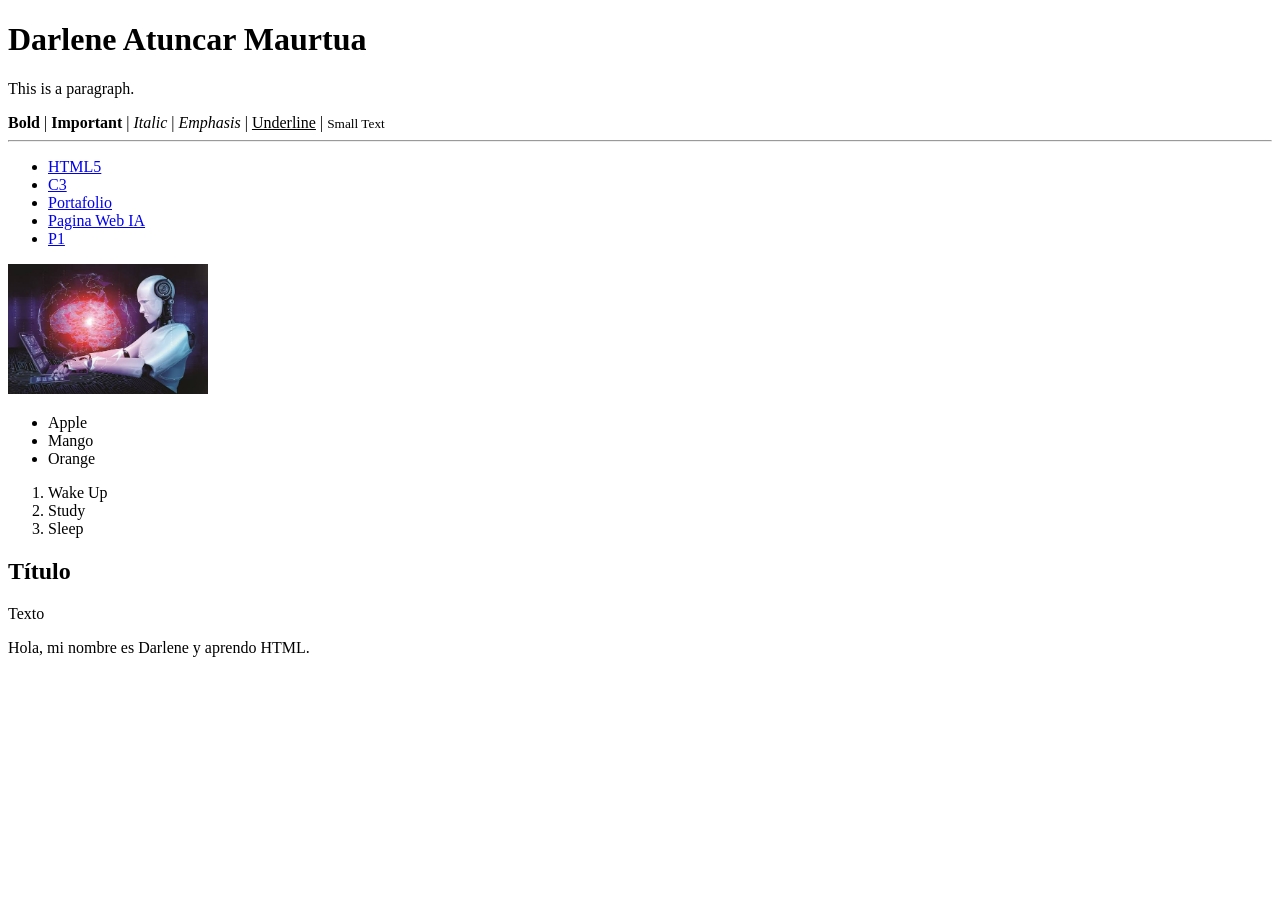
<file: index.html>
<!DOCTYPE html>
<html lang="es">
<head>
    <meta charset="UTF-8">
    <meta name="viewport" content="width=device-width, initial-scale=1.0">
    <title>Inicio - Darlene Atuncar</title>
</head>
<body>
    <h1>Darlene Atuncar Maurtua</h1>
    <p>This is a paragraph.</p>
    <b>Bold</b> | <strong>Important</strong> | <i>Italic</i> | <em>Emphasis</em> | <u>Underline</u> | <small>Small Text</small>
    <hr>
    <ul>
        <li><a href="Html/HTML5.html">HTML5</a></li>
        <li><a href="C3/index.html">C3</a></li>
        <li><a href="Portafolio/index.html">Portafolio</a></li>
        <li><a href="frontend IA/index.html">Pagina Web IA</a></li>
        <li><a href="P1/">P1</a></li>
    </ul>
    <img src="images.jpeg" alt="Image" width="200">
    <ul>
        <li>Apple</li>
        <li>Mango</li>
        <li>Orange</li>
    </ul>
    <ol>
        <li>Wake Up</li>
        <li>Study</li>
        <li>Sleep</li>
    </ol>
    <div class="box">
        <h2>Título</h2>
        <p>Texto</p>
    </div>
    <p>Hola, mi nombre es <span class="resaltado">Darlene</span> y aprendo HTML.</p>
</body>
</html>
</file>
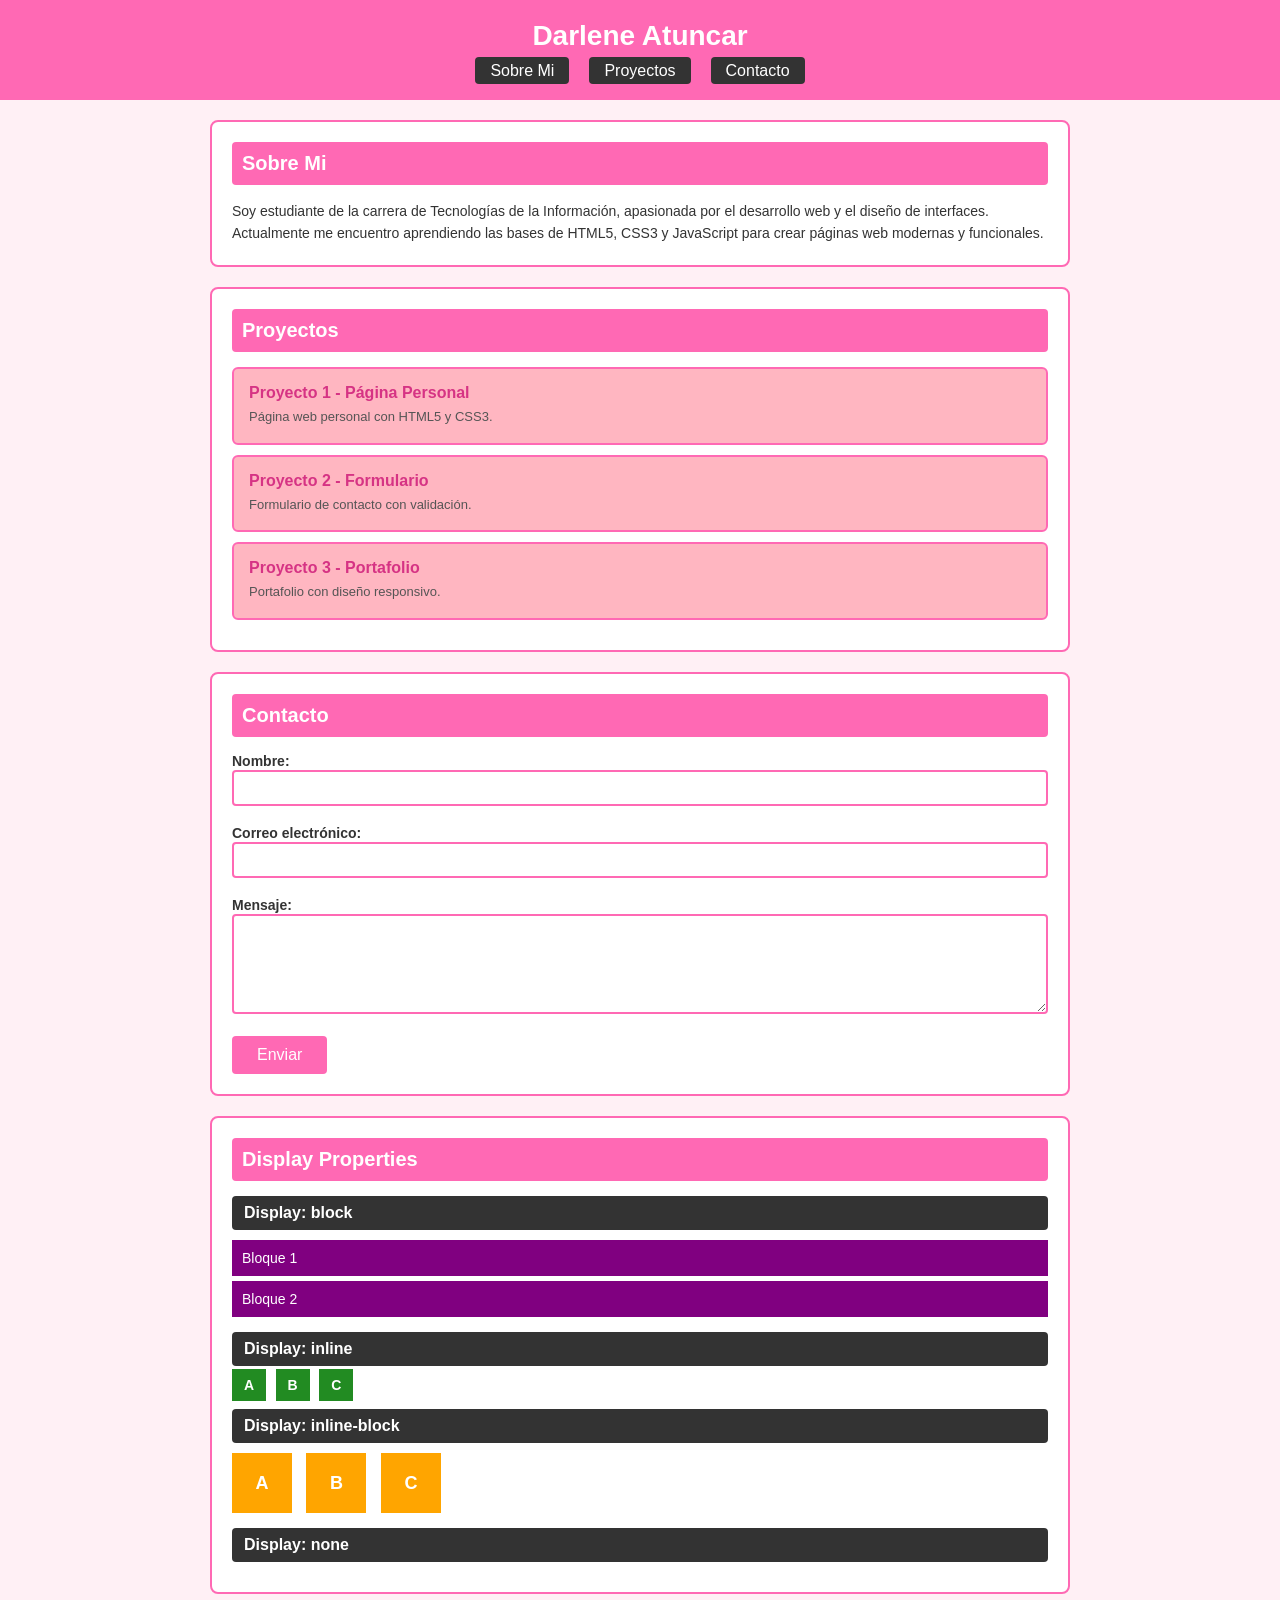
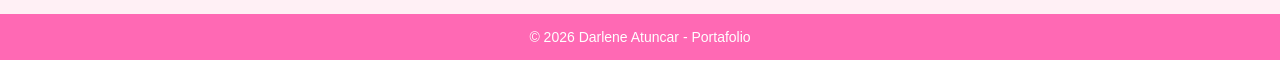
<file: C3/index.html>
<!DOCTYPE html>
<html lang="es">
<head>
    <meta charset="UTF-8">
    <meta name="viewport" content="width=device-width, initial-scale=1.0">
    <title>Portafolio - Darlene Atuncar</title>
    <link rel="stylesheet" href="style.css">
</head>
<body>

    <header>
        <h1>Darlene Atuncar</h1>
        <nav>
            <ul>
                <li><a href="#sobre-mi">Sobre Mi</a></li>
                <li><a href="#proyectos">Proyectos</a></li>
                <li><a href="#contacto">Contacto</a></li>
            </ul>
        </nav>
    </header>

    <main>
        <section id="sobre-mi">
            <h2>Sobre Mi</h2>
            <p>Soy estudiante de la carrera de Tecnologías de la Información, apasionada por el desarrollo web y el diseño de interfaces. Actualmente me encuentro aprendiendo las bases de HTML5, CSS3 y JavaScript para crear páginas web modernas y funcionales.</p>
        </section>

        <section id="proyectos">
            <h2>Proyectos</h2>
            <div class="proyecto">
                <h3>Proyecto 1 - Página Personal</h3>
                <p>Página web personal con HTML5 y CSS3.</p>
            </div>
            <div class="proyecto">
                <h3>Proyecto 2 - Formulario</h3>
                <p>Formulario de contacto con validación.</p>
            </div>
            <div class="proyecto">
                <h3>Proyecto 3 - Portafolio</h3>
                <p>Portafolio con diseño responsivo.</p>
            </div>
        </section>

        <section id="contacto">
            <h2>Contacto</h2>
            <form>
                <label for="nombre">Nombre:</label><br>
                <input type="text" id="nombre" name="nombre"><br><br>

                <label for="email">Correo electrónico:</label><br>
                <input type="email" id="email" name="email"><br><br>

                <label for="mensaje">Mensaje:</label><br>
                <textarea id="mensaje" name="mensaje" rows="5"></textarea><br><br>

                <input type="submit" value="Enviar">
            </form>
        </section>

        <section id="display">
            <h2>Display Properties</h2>

            <h3>Display: block</h3>
            <div class="block-item">Bloque 1</div>
            <div class="block-item">Bloque 2</div>

            <h3>Display: inline</h3>
            <span class="inline-item">A</span>
            <span class="inline-item">B</span>
            <span class="inline-item">C</span>

            <h3>Display: inline-block</h3>
            <span class="inline-block-item">A</span>
            <span class="inline-block-item">B</span>
            <span class="inline-block-item">C</span>

            <h3>Display: none</h3>
            <div class="none-item">Este elemento no se ve</div>
        </section>
    </main>

    <footer>
        <p>&copy; 2026 Darlene Atuncar - Portafolio</p>
    </footer>

</body>
</html>
</file>
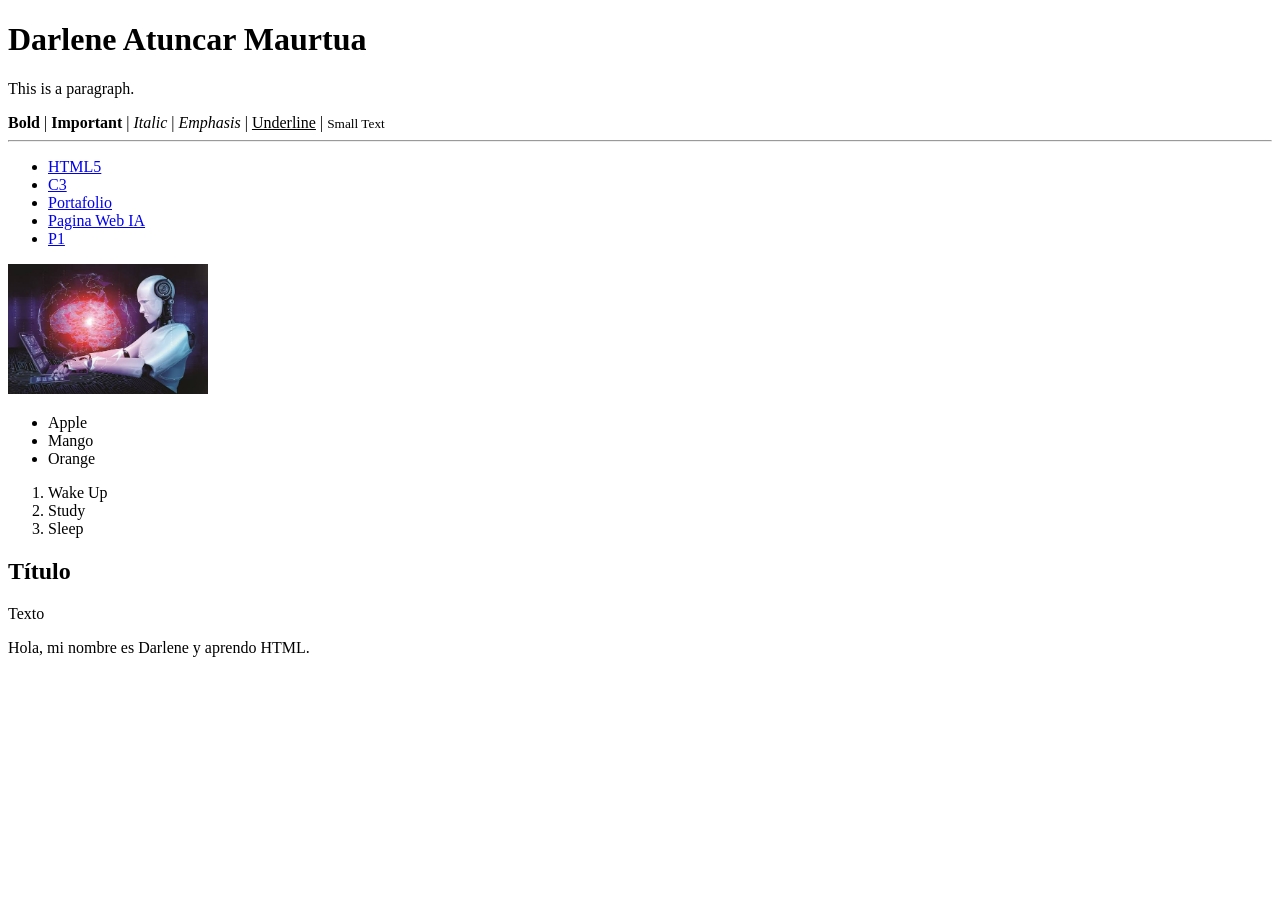
<file: FrontEND/index.html>
<!DOCTYPE html>
<html lang="es">
<head>
    <meta charset="UTF-8">
    <meta name="viewport" content="width=device-width, initial-scale=1.0">
    <title>Inicio - Darlene Atuncar</title>
</head>
<body>
    <h1>Darlene Atuncar Maurtua</h1>
    <p>This is a paragraph.</p>
    <b>Bold</b> | <strong>Important</strong> | <i>Italic</i> | <em>Emphasis</em> | <u>Underline</u> | <small>Small Text</small>
    <hr>
    <ul>
        <li><a href="../Html/HTML5.html">HTML5</a></li>
        <li><a href="../C3/index.html">C3</a></li>
        <li><a href="../Portafolio/index.html">Portafolio</a></li>
        <li><a href="../frontend IA/index.html">Pagina Web IA</a></li>
        <li><a href="../P1/">P1</a></li>
    </ul>
    <img src="images.jpeg" alt="Image" width="200">
    <ul>
        <li>Apple</li>
        <li>Mango</li>
        <li>Orange</li>
    </ul>
    <ol>
        <li>Wake Up</li>
        <li>Study</li>
        <li>Sleep</li>
    </ol>
    <div class="box">
        <h2>Título</h2>
        <p>Texto</p>
    </div>
    <p>Hola, mi nombre es <span class="resaltado">Darlene</span> y aprendo HTML.</p>
</body>
</html>
</file>
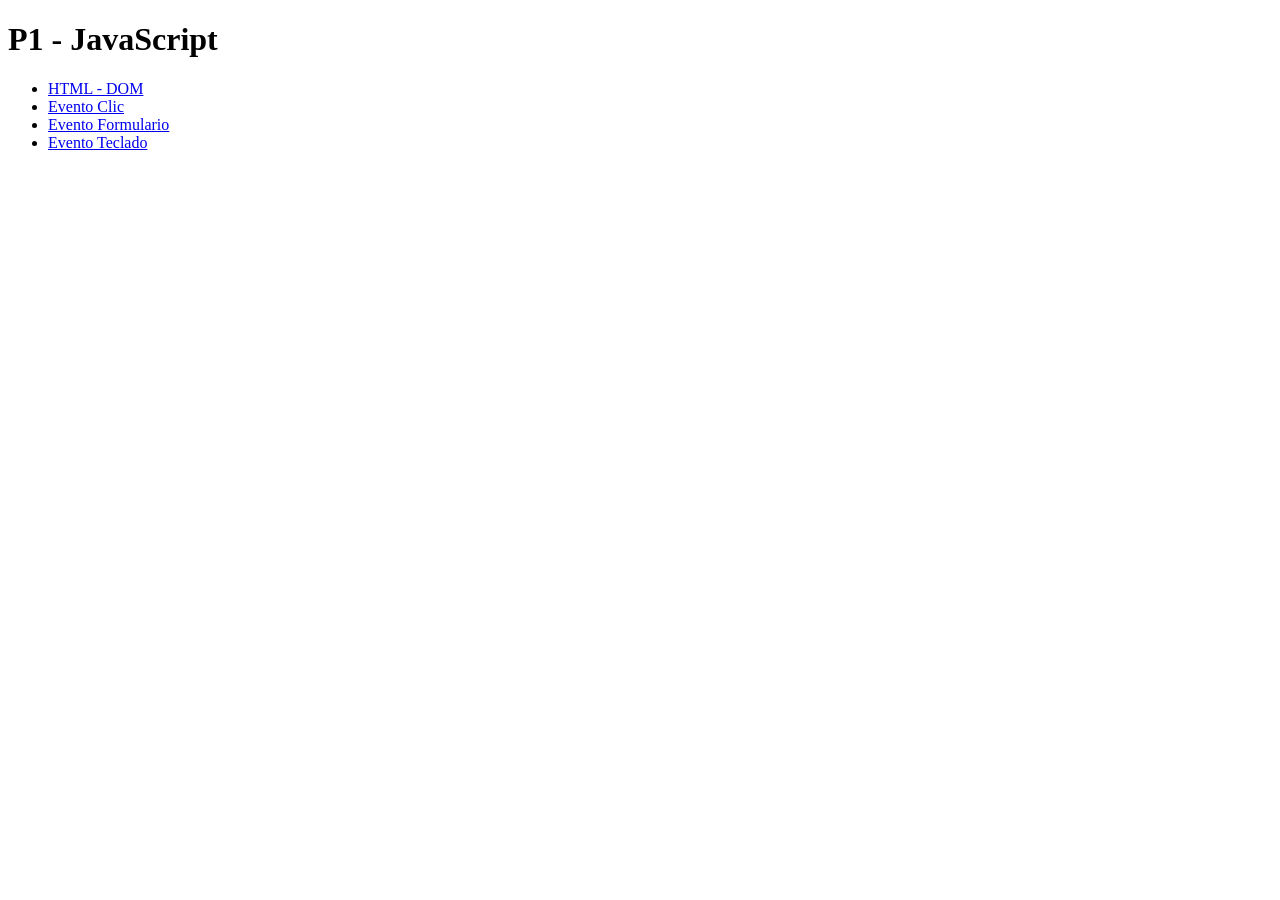
<file: P1/index.html>
<!DOCTYPE html>
<html lang="es">
<head>
    <meta charset="UTF-8">
    <meta name="viewport" content="width=device-width, initial-scale=1.0">
    <title>P1 - JavaScript</title>
</head>
<body>
    <h1>P1 - JavaScript</h1>
    <ul>
        <li><a href="HTML.html">HTML - DOM</a></li>
        <li><a href="EventoClic.html">Evento Clic</a></li>
        <li><a href="EventoForm.html">Evento Formulario</a></li>
        <li><a href="EventoTeclado.html">Evento Teclado</a></li>
    </ul>
</body>
</html>
</file>
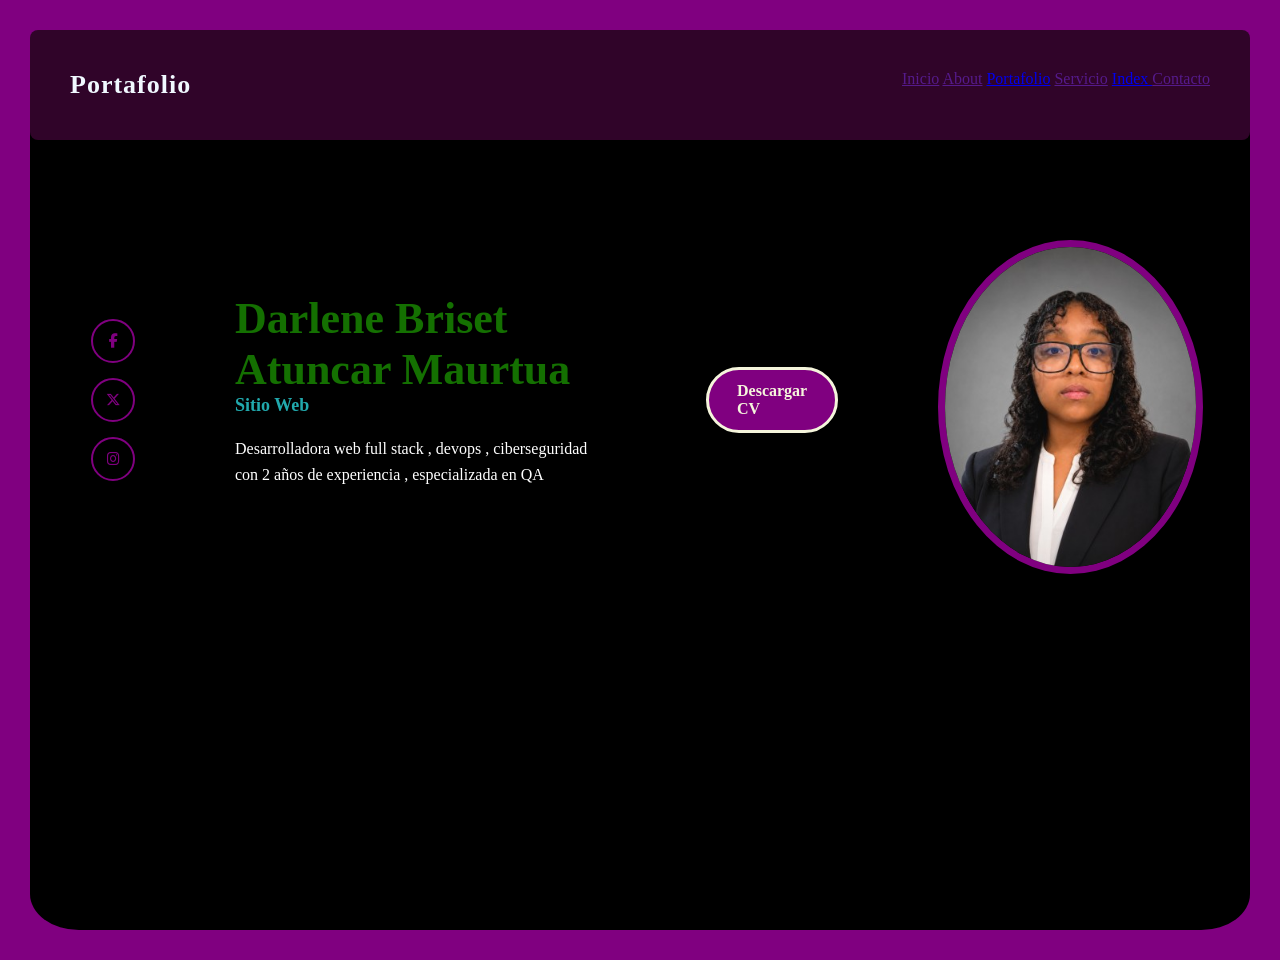
<file: Portafolio/index.html>
<!DOCTYPE html>
<html lang="en">
<head>
    <meta charset="UTF-8">
    <meta name="viewport" content="width=device-width, initial-scale=1.0">
    <title>Portafolio</title>
    <link rel="stylesheet" href="styles.css">
    <link rel="stylesheet" href="https://cdnjs.cloudflare.com/ajax/libs/font-awesome/6.5.0/css/all.min.css">
</head>
<body>
     <div class="container">
    <header>
        <a href="index.html" class="logo">Portafolio</a>
        <nav class="navbar">
            <a href="" class="active">Inicio</a>
            <a href="">About</a>
            <a href="folio.html">Portafolio</a>
            <a href="">Servicio</a>
            <a href="index.html">Index </a>
            <a href="">Contacto</a>
        </nav>
    </header>
    <section class="inicio">
<div class="social-icons">
    <a href="#" class="social-icon"><i class="fab fa-facebook-f"></i></a>
    <a href="#" class="social-icon"><i class="fab fa-x-twitter"></i></a>
    <a href="#" class="social-icon"><i class="fab fa-instagram"></i></a>
</div>
<div class="inicio-detalle">
<h1>Darlene Briset Atuncar Maurtua </h1>
<h2>Sitio Web</h2>
<p>Desarrolladora web full stack , devops , ciberseguridad con 2 años de experiencia , especializada en QA </p>
</div>
<div class="btn">
<p>Descargar CV</p>
</div>
<div class="perfil">
<img src="yo.jpeg" alt="Perfil">
</div>
        </section>
    </div>
</body>
</html>
</file>
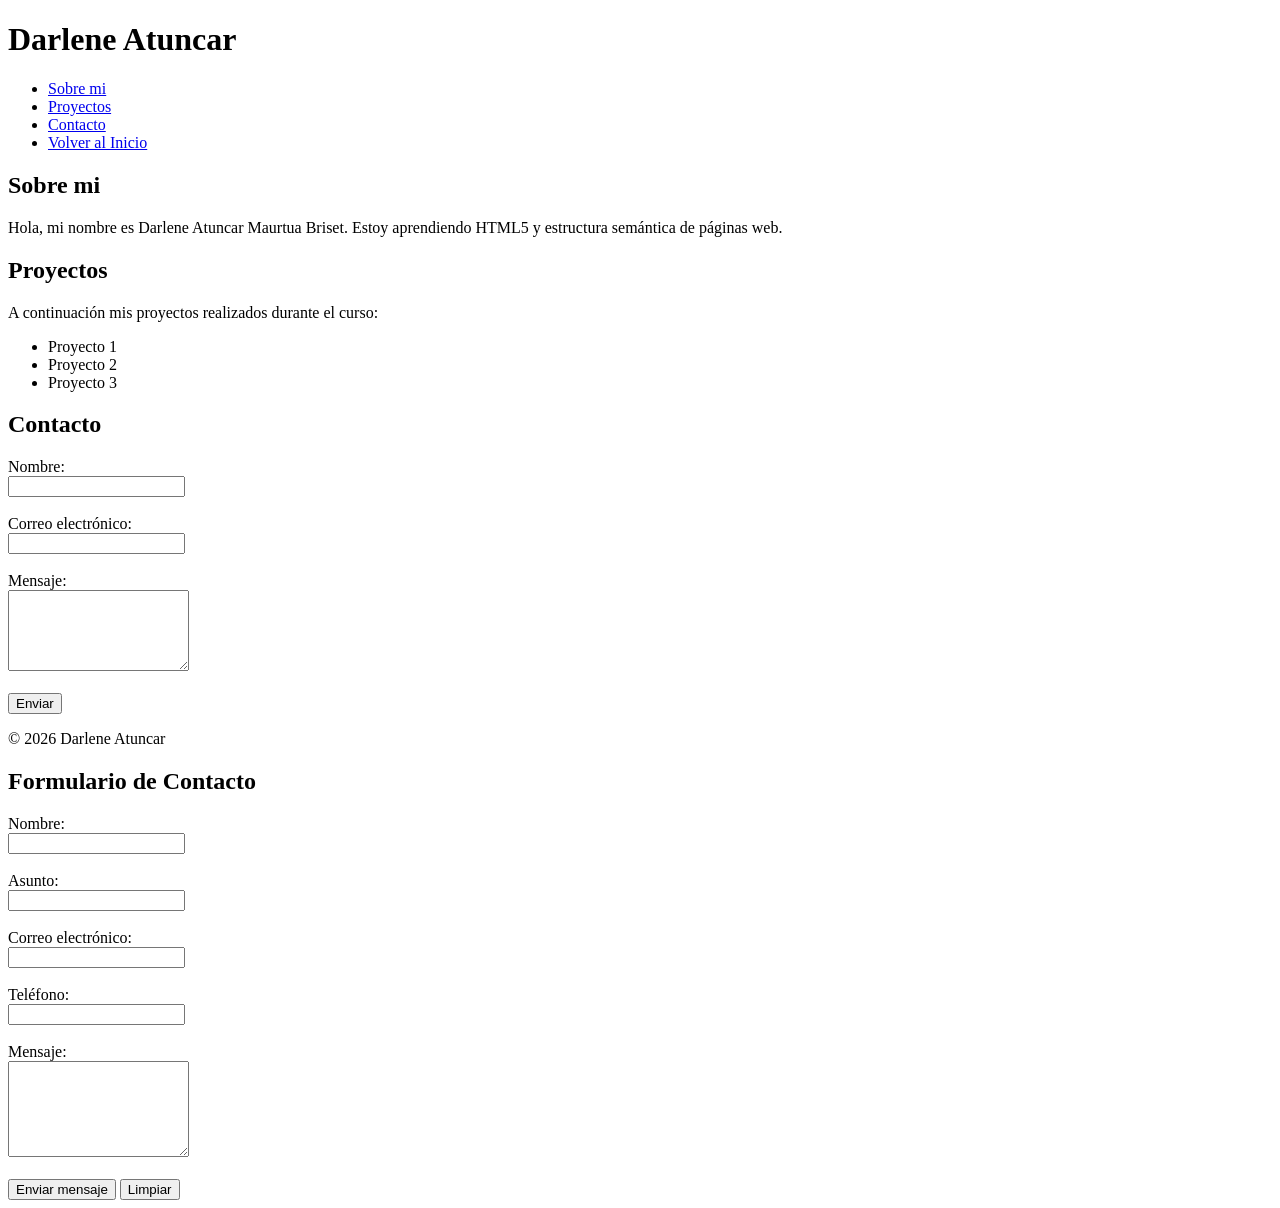
<file: Html/HTML5.html>
<!DOCTYPE html>
<html lang="es">
<head>
    <meta charset="UTF-8">
    <meta name="viewport" content="width=device-width, initial-scale=1.0">
    <title>HTML5 - Estructura Semántica</title>
</head>
<body>

    <header>
        <h1>Darlene Atuncar</h1>
        <nav>
            <ul>
                <li><a href="#sobre-mi">Sobre mi</a></li>
                <li><a href="#proyectos">Proyectos</a></li>
                <li><a href="#contacto">Contacto</a></li>
                <li><a href="../FrontEND/index.html">Volver al Inicio</a></li>
            </ul>
        </nav>
    </header>

    <main>
        <section id="sobre-mi">
            <h2>Sobre mi</h2>
            <p>Hola, mi nombre es Darlene Atuncar Maurtua Briset. Estoy aprendiendo HTML5 y estructura semántica de páginas web.</p>
        </section>

        <section id="proyectos">
            <h2>Proyectos</h2>
            <p>A continuación mis proyectos realizados durante el curso:</p>
            <ul>
                <li>Proyecto 1</li>
                <li>Proyecto 2</li>
                <li>Proyecto 3</li>
            </ul>
        </section>

        <section id="contacto">
            <h2>Contacto</h2>
            <form>
                <label for="nombre">Nombre:</label><br>
                <input type="text" id="nombre" name="nombre"><br><br>

                <label for="email">Correo electrónico:</label><br>
                <input type="email" id="email" name="email"><br><br>

                <label for="mensaje">Mensaje:</label><br>
                <textarea id="mensaje" name="mensaje" rows="5"></textarea><br><br>

                <input type="submit" value="Enviar">
            </form>
        </section>
    </main>

    <footer>
        <p>&copy; 2026 Darlene Atuncar</p>
    </footer>

    <section>
        <h2>Formulario de Contacto</h2>
        <form>
            <label for="nombre2">Nombre:</label><br>
            <input type="text" id="nombre2" name="nombre"><br><br>

            <label for="asunto">Asunto:</label><br>
            <input type="text" id="asunto" name="asunto"><br><br>

            <label for="email2">Correo electrónico:</label><br>
            <input type="email" id="email2" name="email"><br><br>

            <label for="telefono">Teléfono:</label><br>
            <input type="tel" id="telefono" name="telefono"><br><br>

            <label for="mensaje2">Mensaje:</label><br>
            <textarea id="mensaje2" name="mensaje" rows="6"></textarea><br><br>

            <input type="submit" value="Enviar mensaje">
            <input type="reset" value="Limpiar">
        </form>
    </section>

</body>
</html>
</file>
<file: C3/style.css>
* {
    margin: 0;
    padding: 0;
    box-sizing: border-box;
}

body {
    font-family: Arial, sans-serif;
    background-color: #fff0f5;
    color: #333;
}

header {
    background-color: #ff69b4;
    padding: 20px;
    text-align: center;
}

header h1 {
    color: #fff;
    font-size: 28px;
    margin-bottom: 10px;
}

nav ul {
    list-style: none;
    display: flex;
    justify-content: center;
    gap: 20px;
}

nav ul li a {
    color: #fff;
    text-decoration: none;
    font-size: 16px;
    background-color: #333;
    padding: 5px 15px;
    border-radius: 4px;
}

nav ul li a:hover {
    background-color: #555;
}

main {
    max-width: 900px;
    margin: 20px auto;
    padding: 0 20px;
}

section {
    background-color: #fff;
    border: 2px solid #ff69b4;
    border-radius: 8px;
    padding: 20px;
    margin-bottom: 20px;
}

section h2 {
    background-color: #ff69b4;
    color: #fff;
    padding: 10px;
    border-radius: 4px;
    margin-bottom: 15px;
    font-size: 20px;
}

section p {
    font-size: 14px;
    line-height: 1.6;
}

.proyecto {
    background-color: #ffb6c1;
    border: 2px solid #ff69b4;
    border-radius: 6px;
    padding: 15px;
    margin-bottom: 10px;
}

.proyecto h3 {
    color: #d63384;
    font-size: 16px;
    margin-bottom: 5px;
}

.proyecto p {
    font-size: 13px;
    color: #555;
}

form label {
    font-weight: bold;
    font-size: 14px;
}

form input[type="text"],
form input[type="email"],
form textarea {
    width: 100%;
    padding: 8px;
    border: 2px solid #ff69b4;
    border-radius: 4px;
    font-size: 14px;
}

form input[type="submit"] {
    background-color: #ff69b4;
    color: #fff;
    border: none;
    padding: 10px 25px;
    font-size: 16px;
    border-radius: 4px;
    cursor: pointer;
}

form input[type="submit"]:hover {
    background-color: #d63384;
}

footer {
    background-color: #ff69b4;
    color: #fff;
    text-align: center;
    padding: 15px;
    font-size: 14px;
}

#display h3 {
    background-color: #333;
    color: #fff;
    padding: 8px 12px;
    border-radius: 4px;
    margin-top: 15px;
    margin-bottom: 10px;
    font-size: 16px;
}

.block-item {
    display: block;
    background-color: #800080;
    color: #fff;
    padding: 10px;
    margin-bottom: 5px;
    font-size: 14px;
}

.inline-item {
    display: inline;
    background-color: #228B22;
    color: #fff;
    padding: 8px 12px;
    margin-right: 5px;
    font-size: 14px;
    font-weight: bold;
}

.inline-block-item {
    display: inline-block;
    background-color: #ffa500;
    color: #fff;
    width: 60px;
    height: 60px;
    text-align: center;
    line-height: 60px;
    margin-right: 10px;
    font-size: 18px;
    font-weight: bold;
}

.none-item {
    display: none;
}
</file>
<file: Portafolio/styles.css>
* {
    margin: 0;
    padding: 0;
    font-family: 'Times New Roman', Times, serif;
}
body {
    background: purple;
    padding: 30px;
    height: 100vh;
}
.container {
    color: aliceblue;
    background: black;
    border-radius: 4%;
    height: 100%;
}
header {
    display: flex;
    padding: 40px;
    justify-content: space-between;
    background: rgb(48,4,41);
    border-radius: 8px;  
}
.logo {
    font-size: 26px;
    font-weight: bold;
    letter-spacing: 1px;
    color: aliceblue;
    text-decoration: none;
}
.logo:hover {
    color: red;
    transform: scale(1.5);
}
.inicio {
  display: flex;
  align-items: center;
  justify-content: center;
  gap: 100px;
  padding: 100px 5% 0;
}
.inicio-detalle h1{
  font-size: 44px;
  background: rgb(20, 112, 1);
  background-clip: text;
  color: transparent;
}
.inicio-detalle h2{
  font-size: 18px;
  color: rgb(33,169,173);
  margin-bottom:15px;
}
.inicio-detalle p{
  margin: 20px 0;
  line-height: 1.6;
  font-size: 1rem;
  color: rgba(255,255,255);
}
.perfil {
  width: clamp(450px,25vw, 380px);
  height: clamp(180px,25vw,380px);
}
.perfil img{
  width: 100%;
  height: 100%;
  object-fit: cover;
  transition: transform 0.5s ease; 
  border-radius: 50%;
  border: 7px solid;
  color: purple;
}
.perfil:hover img {
  transform: scale(1.1);
}   
.btn {
  display: inline-block;
  padding: 12px 28px;
  background: purple;
  color: beige;     
  text-decoration: none;
  border-radius: 40px;
  font-weight: 600;
  border: 3px solid;    
}
.btn:hover  {
  background: transparent;
  color: purple;
  transform: translateY(-5px);
}
.social-icons {
  display: flex;
  flex-direction: column;
  gap: 15px;
}
.social-icon {
  width: 40px;
  height: 40px;
  border-radius: 50%;
  border: 2px solid purple;
  display: flex;
  align-items: center;
  justify-content: center;
  color: purple;
  text-decoration: none;
  transition: all 0.3s;
  font-size: 0.9rem;
}
.social-icon:hover {
  background: purple;
  color: white;
  transform: scale(1.1);
}
</file>
